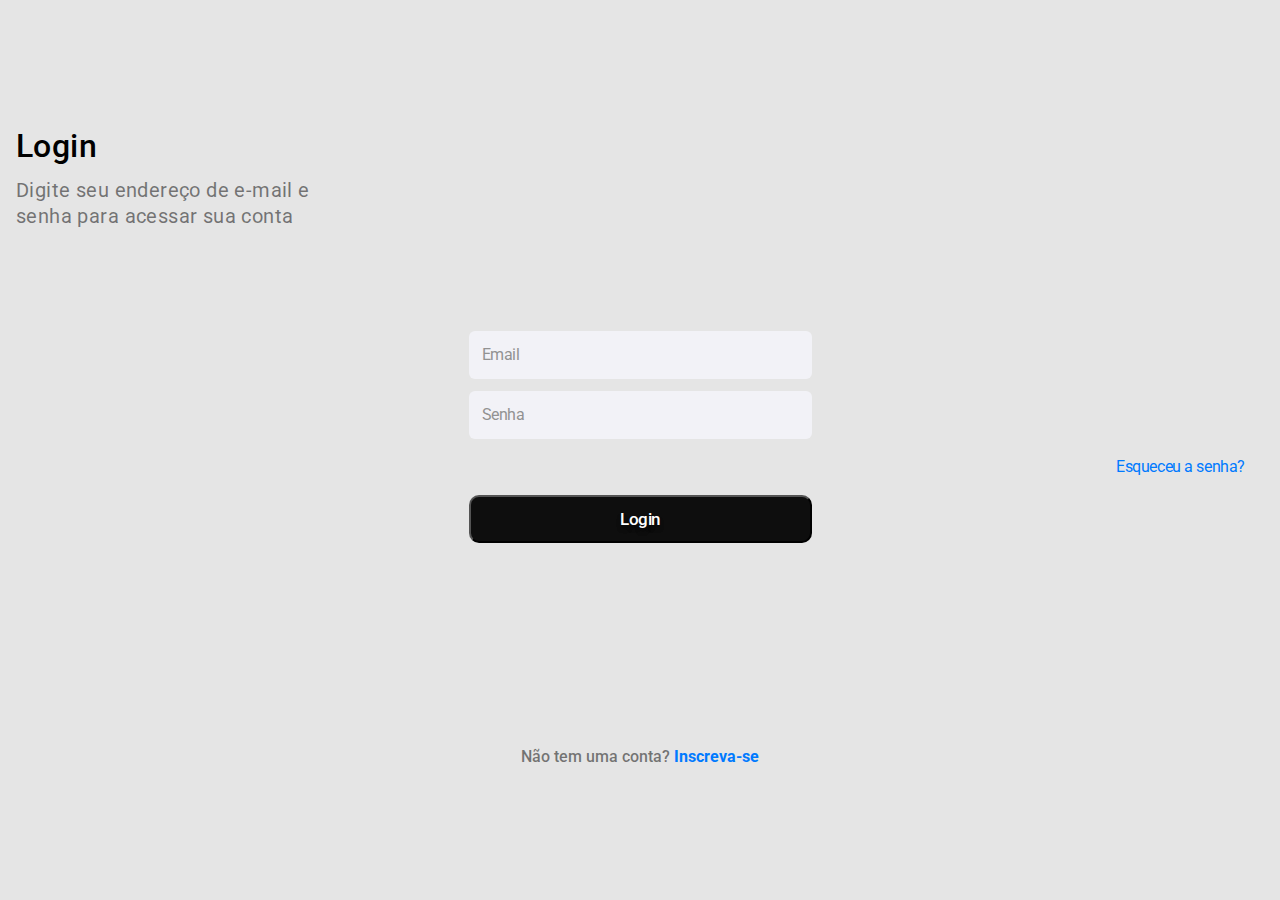
<file: Project-2/index.html>
<!DOCTYPE html>
<html lang="pt-br">

<head>
    <meta charset="UTF-8">
    <meta http-equiv="X-UA-Compatible" content="IE=edge">
    <link rel="preconnect" href="https://fonts.googleapis.com">
    <link rel="preconnect" href="https://fonts.gstatic.com" crossorigin>
    <link href="https://fonts.googleapis.com/css2?family=Roboto:ital,wght@0,100;0,400;0,500;1,100;1,500&display=swap"
        rel="stylesheet">
    <link rel="stylesheet" href="./styles.css">
    <meta name="viewport" content="width=device-width, initial-scale=1.0">
    <title>Document</title>
</head>

<body>
    <div>
        <H1>Login</H1>
        <p>Digite seu endereço de e-mail e <br> senha para acessar sua conta</p>
        <input type="email" name="email" placeholder="Email">
        <input type="password" name="password" class="input-password" placeholder="Senha">
        <a href="" class="link-password">Esqueceu a senha?</a>
        <button type="button">Login</button>
        <a href="" class="link-footer">Não tem uma conta? <strong>Inscreva-se</strong> </a>


    </div>

</body>

</html>
</file>
<file: Project-2/styles.css>
*{
    margin: 0;
    padding: 0;
    background-color: #E5E5E5;
    font-family: 'Roboto', sans-serif;
}
h1{
    display: block;
    margin-top: 126px;
    margin-left: 16px;
    color: #000000;
    letter-spacing: 0.41px;
    line-height: 41px;
    font-style: normal;
    font-weight: 500;
    font-size: 32px;
}
p{
    display: block;
    margin-top: 10px;
    color: rgba(0, 0, 0, 0.5);
    font-style: normal;
    font-weight: normal;
    font-size: 20px;
    line-height: 26px;
    letter-spacing: 0.41px;
    margin-left: 16px;
}
.input-password{
    margin-top: 12px;
    display: block;
}
input{
    display: block;
    margin: auto;
    width: 343px;
    height: 48px;
    margin-top: 102px;
    background: #F2F2F7;
    border-radius: 6px;
    border: none;

}
input::placeholder{
    text-align: left;
    letter-spacing: -0.41px;
    color: #929292;
    font-style: normal;
    font-weight: normal;
    font-size: 16px;
    line-height: 22px;
    padding: 13px;
    
}
.link-password{
    display: block;
    margin: 17px 35px;
    text-align: right;
    text-decoration: none;
    color: #007AFF;
    letter-spacing: -0.41px;
    font-style: normal;
    font-weight: normal;
    font-size: 16px;
    line-height: 22px;

}
button{
    display: block;
    letter-spacing: -0.41px;
    width: 343px;
    height: 48px;
    text-align: center;
    margin: auto;
    background: rgba(0, 0, 0, 0.94);
    border-radius: 10px;
    color: white;
    text-shadow: 0px 4px 4px rgb(0 0 0 / 25%), 0px 4px 4px rgb(0 0 0 / 25%);
    font-style: normal;
    font-weight: 500;
    font-size: 17px;
    line-height: 22px;
}
.link-footer{
    display: block;
    text-align: center;
    margin-top: 204px;
    font-style: normal;
    font-weight: 500;
    font-size: 16px;
    line-height: 19px;
    color: rgba(0, 0, 0, 0.51);
    text-decoration: none;

}
strong{
    color: #007AFF;
}
</file>
